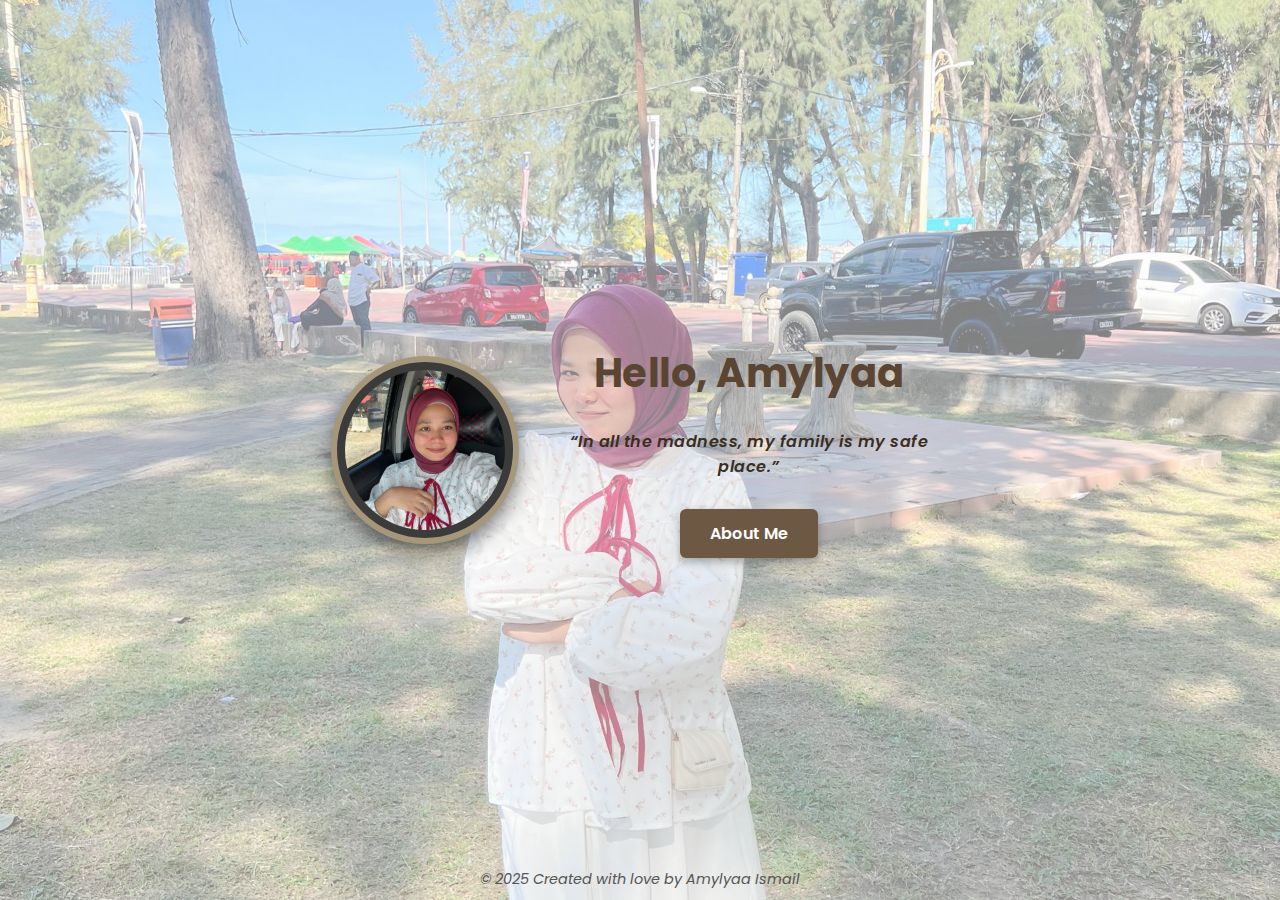
<file: index.html>
<!DOCTYPE html>
<html lang="en">
<head>
  <meta charset="UTF-8" />
  <meta name="viewport" content="width=device-width, initial-scale=1.0"/>
  <title>Amylyaa's Website</title>

  <!-- Poppins Font -->
  <link href="https://fonts.googleapis.com/css2?family=Poppins:wght@400;600;700&display=swap" rel="stylesheet" />

  <style>
    body, html {
      margin: 0;
      padding: 0;
      height: 100%;
      font-family: 'Poppins', sans-serif;
      overflow: hidden;
      background: url("images/amy 5.jpg") no-repeat center center fixed;
      background-size: cover;
    }

    .overlay {
      position: absolute;
      inset: 0;
      background: rgba(255, 255, 255, 0.5); /* boleh ubah ketelusan */
      color: #333;
      display: flex;
      flex-direction: column;
      justify-content: center;
      align-items: center;
      text-align: center;
      padding: 20px;
      box-sizing: border-box;
    }

    .intro {
      display: flex;
      align-items: center;
      gap: 30px;
      flex-wrap: wrap;
      justify-content: center;
      text-align: left;
    }

    .tv-frame {
      width: 160px;
      height: 160px;
      background: #3b3b3b;
      border: 6px solid #a6977b;
      border-radius: 50%;
      padding: 8px;
      position: relative;
      box-shadow: 0 10px 20px rgba(0, 0, 0, .5);
      flex-shrink: 0;
    }

    .profile-img {
      width: 100%;
      height: 100%;
      object-fit: cover;
      border-radius: 50%;
    }

    .text-content {
      max-width: 400px;
      text-align: center;
      display: flex;
      flex-direction: column;
      align-items: center;
    }

    h1 {
      font-size: 2.5em;
      margin: 10px 0;
      font-weight: 700;
      letter-spacing: 0.5px;
      color: #5a4533;
    }

    .quote {
      font-style: italic;
      font-weight: 600;
      letter-spacing: 0.5px;
      margin-bottom: 20px;
      color: #3b2d22;
    }

    .scroll-button {
      background: #6d5844;
      color: #fff;
      padding: 12px 30px;
      font-weight: 600;
      font-size: 1em;
      border: none;
      margin: 10px;
      cursor: pointer;
      font-family: 'Poppins', sans-serif;
      border-radius: 6px;
      box-shadow: 0 4px 10px rgba(0, 0, 0, .3);
      text-decoration: none;
      transition: background 0.3s ease;
    }

    .scroll-button:hover {
      background: #5a4533;
    }

    footer {
      position: absolute;
      bottom: 10px;
      width: 100%;
      text-align: center;
      font-size: .9em;
      color: #555;
      font-style: italic;
    }

    @media (max-width: 600px) {
      .intro {
        flex-direction: column;
        text-align: center;
      }

      .text-content {
        text-align: center;
      }
    }
  </style>
</head>
<body>

<!-- Home Section -->
<div class="overlay" id="home-section">
  <div class="intro">
    <div class="tv-frame">
      <img src="images/amy 4.jpg" alt="Amylyaa profile" class="profile-img">
    </div>
    <div class="text-content">
      <h1>Hello, Amylyaa</h1>
      <p class="quote">“In all the madness, my family is my safe place.”</p>
      <a href="aboutme.html" class="scroll-button">About Me</a>
    </div>
  </div>
  <footer>© 2025 Created with love by Amylyaa Ismail</footer>
</div>

</body>
</html>
</file>
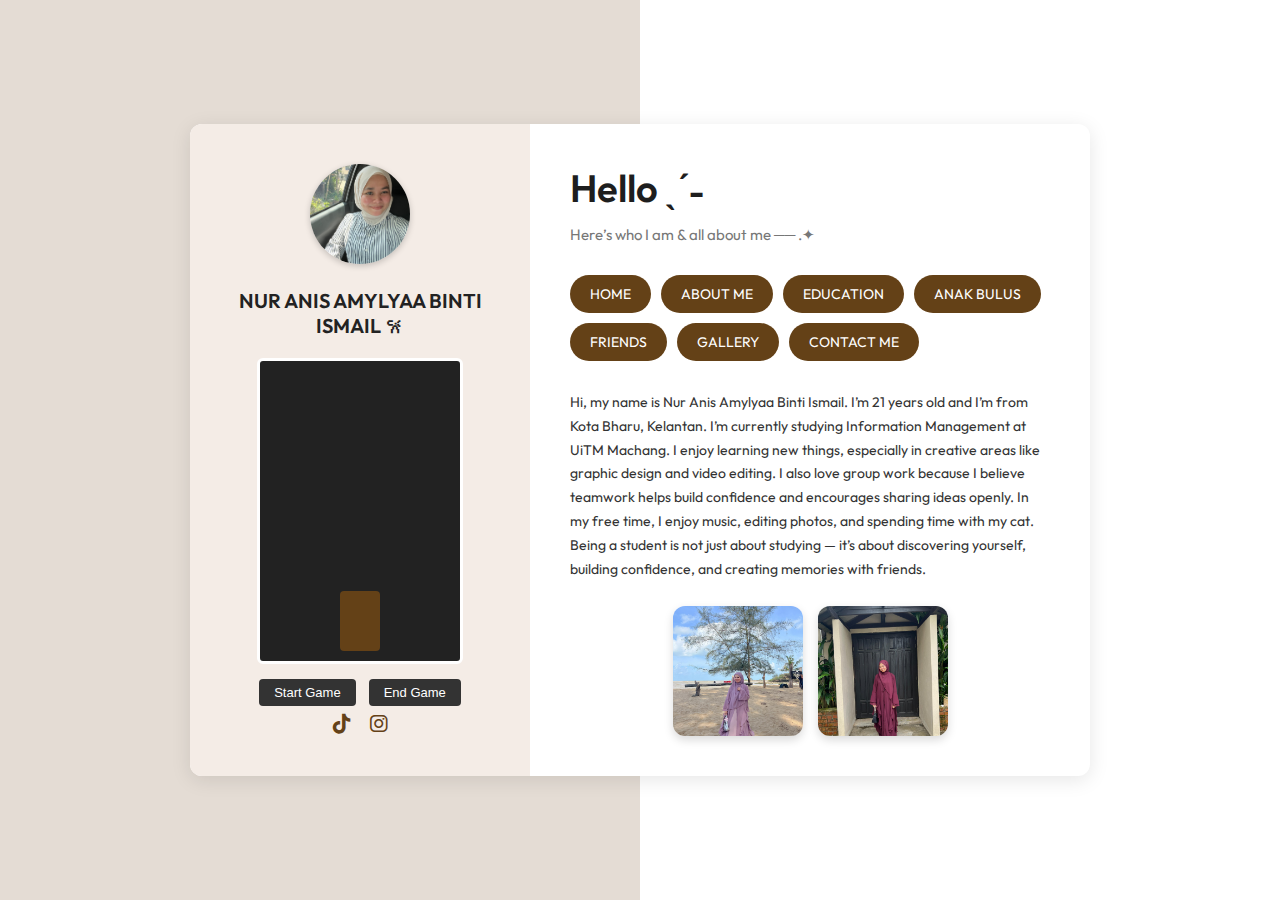
<file: aboutme.html>
<!DOCTYPE html>
<html lang="en">
<head>
  <meta charset="UTF-8" />
  <meta name="viewport" content="width=device-width, initial-scale=1.0"/>
  <title>Profile with Mini Racing Game</title>
  <link href="https://fonts.googleapis.com/css2?family=Outfit:wght@400;600&display=swap" rel="stylesheet">
  <link rel="stylesheet" href="https://cdnjs.cloudflare.com/ajax/libs/font-awesome/6.5.0/css/all.min.css"/>
  <style>
    body {
      margin: 0;
      font-family: 'Outfit', sans-serif;
      background: linear-gradient(to right, #e4dcd4 50%, #ffffff 50%);
      display: flex;
      height: 100vh;
      align-items: center;
      justify-content: center;
    }

    .container {
      display: flex;
      background-color: white;
      box-shadow: 0 4px 20px rgba(0,0,0,0.1);
      border-radius: 12px;
      overflow: hidden;
    }

    .left-card {
      background-color: #f4ece6;
      padding: 40px 30px;
      text-align: center;
      width: 280px;
    }

    .left-card img {
      width: 100px;
      height: 100px;
      border-radius: 50%;
      object-fit: cover;
      margin-bottom: 20px;
      box-shadow: 0 2px 6px rgba(0,0,0,0.2);
    }

    .name {
      font-weight: 600;
      font-size: 20px;
      color: #222;
      margin-bottom: 10px;
    }

    .game-container {
      margin-top: 20px;
      width: 200px;
      height: 300px;
      background-color: #222;
      position: relative;
      overflow: hidden;
      border: 3px solid white;
      margin-left: auto;
      margin-right: auto;
      border-radius: 6px;
    }

    .car {
      width: 40px;
      height: 60px;
      background-color: #644117;
      position: absolute;
      bottom: 10px;
      left: 80px;
      border-radius: 4px;
    }

    .enemy {
      width: 40px;
      height: 60px;
      background-color: white;
      position: absolute;
      top: -60px;
      left: 0;
      border-radius: 4px;
    }

    .game-buttons {
      margin-top: 10px;
    }

    .game-buttons button {
      padding: 6px 15px;
      margin: 5px;
      font-size: 13px;
      border: none;
      border-radius: 4px;
      color: white;
      cursor: pointer;
      background-color: #333;
    }

    .game-buttons button:hover {
      background-color: #000;
    }

    .social-icons a {
      margin: 0 8px;
      color: #644117;
      text-decoration: none;
      font-size: 20px;
    }

    .right-card {
      padding: 40px;
      max-width: 480px;
    }

    .right-card h1 {
      margin: 0;
      font-size: 38px;
      font-weight: 600;
      color: #1e1e1e;
    }

    .right-card p.subtitle {
      margin: 10px 0 28px;
      font-size: 15px;
      color: #777;
    }

    .hero-buttons {
      margin-bottom: 30px;
      display: flex;
      flex-wrap: wrap;
      gap: 10px;
    }

    .hero-buttons a {
      padding: 10px 20px;
      background-color: #644117;
      color: white;
      text-decoration: none;
      border-radius: 20px;
      font-size: 14px;
      transition: background-color 0.3s ease;
    }

    .hero-buttons a:hover {
      background-color: black;
    }

    .right-card p {
      font-size: 14px;
      color: #333;
      line-height: 1.7;
    }

    .extra-images {
      margin-top: 25px;
      display: flex;
      gap: 15px;
      justify-content: center;
    }

    .extra-images img {
      width: 130px;
      height: 130px;
      object-fit: cover;
      border-radius: 12px;
      box-shadow: 0 4px 10px rgba(0,0,0,0.15);
    }
  </style>
</head>
<body>
<div class="container">
  <div class="left-card">
    <img src="images/amy 1.jpg" alt="Profile Picture">
    <div class="name">NUR ANIS AMYLYAA BINTI ISMAIL 𐙚</div>
    <div class="game-container" id="game">
      <div class="car" id="car"></div>
    </div>
    <div class="game-buttons">
      <button onclick="startGame()">Start Game</button>
      <button onclick="endGame()">End Game</button>
    </div>
    <div class="social-icons">
      <a href="https://www.tiktok.com/@amylyaa3" target="_blank"><i class="fab fa-tiktok"></i></a>
      <a href="https://www.instagram.com/amylyaa___" target="_blank"><i class="fab fa-instagram"></i></a>
    </div>
  </div>

  <div class="right-card">
    <h1>Hello ˎˊ˗</h1>
    <p class="subtitle">Here’s who I am & all about me ── .✦</p>
    <div class="hero-buttons">
      <a href="index.html">HOME</a>
      <a href="aboutme.html">ABOUT ME</a>
      <a href="education.html">EDUCATION</a>
      <a href="anak bulus.html">ANAK BULUS</a>
      <a href="friends.html">FRIENDS</a>
      <a href="gallery.html">GALLERY</a>
      <a href="contact.html">CONTACT ME</a>
    </div>
    <p>
      Hi, my name is Nur Anis Amylyaa Binti Ismail. I’m 21 years old and I’m from Kota Bharu, Kelantan. I’m currently studying Information Management at UiTM Machang.
      I enjoy learning new things, especially in creative areas like graphic design and video editing. I also love group work because I believe teamwork helps build confidence and encourages sharing ideas openly.
      In my free time, I enjoy music, editing photos, and spending time with my cat. Being a student is not just about studying — it’s about discovering yourself, building confidence, and creating memories with friends.
    </p>
    <div class="extra-images">
      <img src="images/amy 2.jpg" alt="Photo 1">
      <img src="images/amy 3.jpg" alt="Photo 2">
    </div>
  </div>
</div>

<script>
  const game = document.getElementById('game');
  const car = document.getElementById('car');
  let carX = 80;
  const roadWidth = 200;
  let enemyInterval = null;
  let enemyList = [];

  document.addEventListener('keydown', (e) => {
    if (e.key === 'ArrowLeft' && carX > 0) carX -= 10;
    if (e.key === 'ArrowRight' && carX < roadWidth - 40) carX += 10;
    car.style.left = carX + 'px';
  });

  function createEnemy() {
    const enemy = document.createElement('div');
    enemy.classList.add('enemy');
    enemy.style.left = Math.floor(Math.random() * (roadWidth - 40)) + 'px';
    game.appendChild(enemy);
    enemyList.push(enemy);

    let position = -60;
    const interval = setInterval(() => {
      position += 5;
      enemy.style.top = position + 'px';

      if (
        position + 60 > 240 &&
        parseInt(enemy.style.left) < carX + 40 &&
        parseInt(enemy.style.left) + 40 > carX
      ) {
        alert('Game Over!');
        clearInterval(interval);
        endGame();
      }

      if (position > 300) {
        clearInterval(interval);
        enemy.remove();
      }
    }, 30);
  }

  function startGame() {
    if (!enemyInterval) {
      enemyInterval = setInterval(createEnemy, 1500);
    }
  }

  function endGame() {
    clearInterval(enemyInterval);
    enemyInterval = null;
    enemyList.forEach(enemy => enemy.remove());
    enemyList = [];
  }
</script>
</body>
</html>
</file>
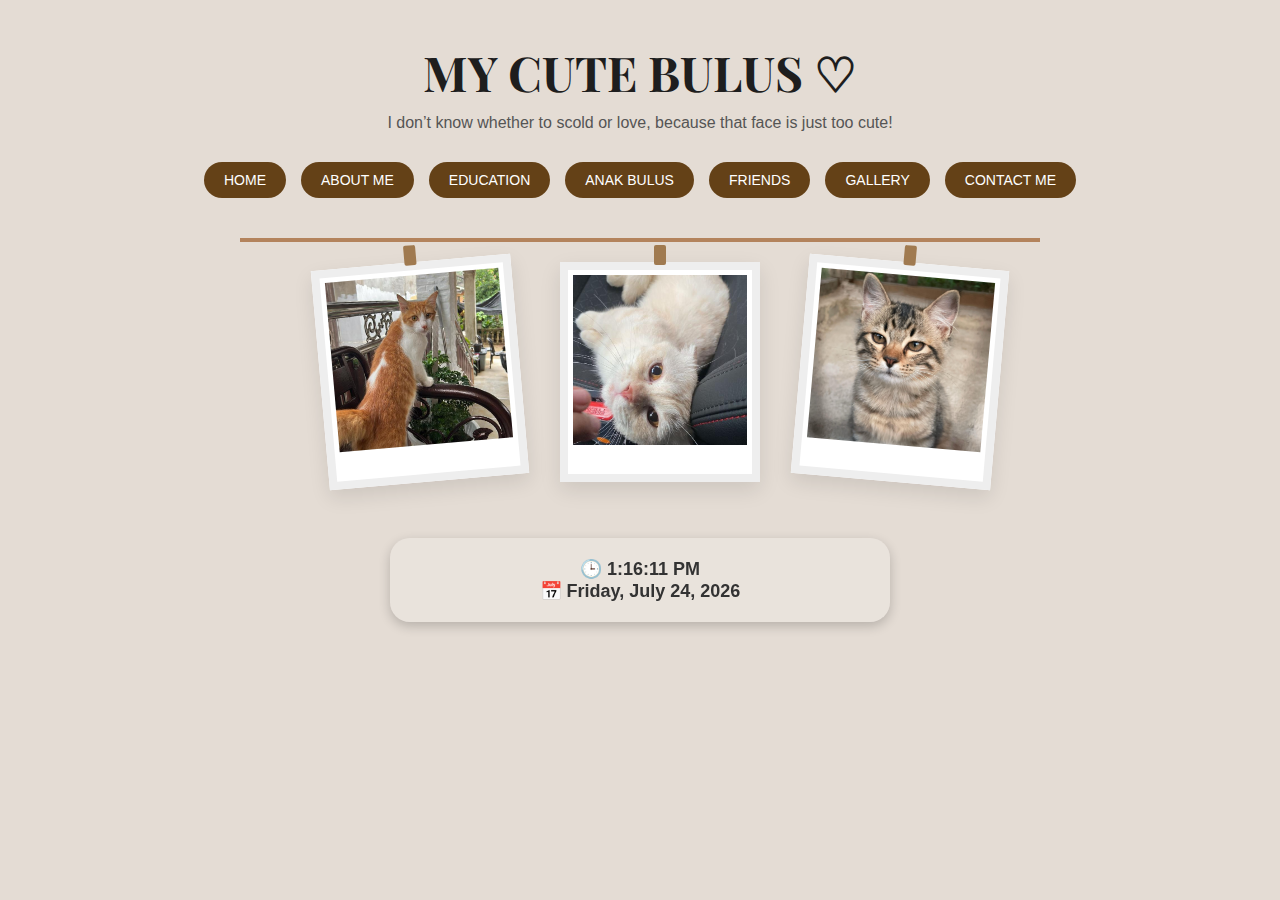
<file: anak bulus.html>
<!DOCTYPE html>
<html lang="en">
<head>
  <meta charset="UTF-8">
  <title>My Cute Bulus</title>
  <link href="https://fonts.googleapis.com/css2?family=Playfair+Display:wght@700&family=Inter:wght@400;600&display=swap" rel="stylesheet">
  <style>
    * {
      margin: 0;
      padding: 0;
      box-sizing: border-box;
    }

    body {
      font-family: Arial, sans-serif;
      background-color: #e4dcd4;
      color: #333;
      text-align: center;
      padding: 40px 20px;
    }

    h1 {
      font-family: 'Playfair Display', serif;
      font-size: 48px;
      color: #1e1e1e;
      margin-bottom: 10px;
    }

    .tagline {
      font-size: 16px;
      color: #555;
      margin-bottom: 30px;
    }

    .hero-buttons {
      margin-bottom: 40px;
      display: flex;
      flex-wrap: wrap;
      justify-content: center;
      gap: 15px;
    }

    .hero-buttons a {
      padding: 10px 20px;
      background-color: #644117;
      color: white;
      text-decoration: none;
      border-radius: 25px;
      font-size: 14px;
      transition: background-color 0.3s ease;
    }

    .hero-buttons a:hover {
      background-color: black;
    }

    /* Hanging photo line */
    .line {
      position: relative;
      width: 100%;
      max-width: 800px;
      margin: 0 auto;
      height: 240px;
      border-top: 4px solid #b3835c;
      margin-top: 40px;
    }

    .photo {
      width: 200px;
      height: 220px;
      background-color: white;
      border: 8px solid #eee;
      box-shadow: 0 8px 20px rgba(0,0,0,0.1);
      padding: 5px;
      position: absolute;
      top: 20px;
      text-align: center;
      transition: transform 0.3s ease;
    }

    .photo img {
      width: 100%;
      height: 170px;
      object-fit: cover;
    }

    .photo1 {
      left: 10%;
      transform: rotate(-5deg);
    }

    .photo2 {
      left: 40%;
      transform: rotate(0deg);
    }

    .photo3 {
      left: 70%;
      transform: rotate(5deg);
    }

    .clip {
      width: 12px;
      height: 20px;
      background: #a07a50;
      position: absolute;
      top: -25px;
      left: 50%;
      transform: translateX(-50%);
      border-radius: 2px;
    }

    .time-calendar {
      margin-top: 60px; /* Diperpendek dari bawah gambar */
      max-width: 500px;
      margin-left: auto;
      margin-right: auto;
      padding: 20px 30px;
      border-radius: 20px;
      background: rgba(255, 255, 255, 0.2);
      backdrop-filter: blur(10px);
      box-shadow: 0 4px 12px rgba(0,0,0,0.2);
      color: #333;
      font-size: 18px;
      font-weight: 600;
    }

    @media (max-width: 768px) {
      .photo {
        width: 140px;
        height: 160px;
        position: static;
        margin: 10px;
        transform: none;
      }

      .photo img {
        height: 120px;
      }

      .line {
        border-top: none;
        height: auto;
      }

      .time-calendar {
        font-size: 16px;
      }
    }
  </style>
</head>
<body>

  <h1>MY CUTE BULUS ♡</h1>
  <div class="tagline">I don’t know whether to scold or love, because that face is just too cute!</div>

  <!-- HERO BUTTONS -->
  <div class="hero-buttons"> 
    <a href="index.html">HOME</a>
    <a href="aboutme.html">ABOUT ME</a>
    <a href="education.html">EDUCATION</a>
    <a href="anak bulus.html">ANAK BULUS</a>
    <a href="friends.html">FRIENDS</a>
    <a href="gallery.html">GALLERY</a>
    <a href="contact.html">CONTACT ME</a>
  </div>

  <!-- Hanging Photos on a Line -->
  <div class="line">
    <div class="photo photo1">
      <div class="clip"></div>
      <img src="images/bulus 1.jpg" alt="Bulus 1">
    </div>
    <div class="photo photo2">
      <div class="clip"></div>
      <img src="images/bulus 2.jpg" alt="Bulus 2">
    </div>
    <div class="photo photo3">
      <div class="clip"></div>
      <img src="images/bulus 3.jpg" alt="Bulus 3">
    </div>
  </div>

  <!-- Jam dan Kalender -->
  <div class="time-calendar" id="timeCalendar">
    <!-- JS akan masukkan masa dan tarikh di sini -->
  </div>

  <script>
    function updateDateTime() {
      const now = new Date();
      const options = { weekday: 'long', year: 'numeric', month: 'long', day: 'numeric' };
      const date = now.toLocaleDateString('en-US', options);
      const time = now.toLocaleTimeString('en-US');
      document.getElementById("timeCalendar").innerHTML = `🕒 ${time} <br> 📅 ${date}`;
    }

    updateDateTime();
    setInterval(updateDateTime, 1000); // Update every second
  </script>

</body>
</html>
</file>
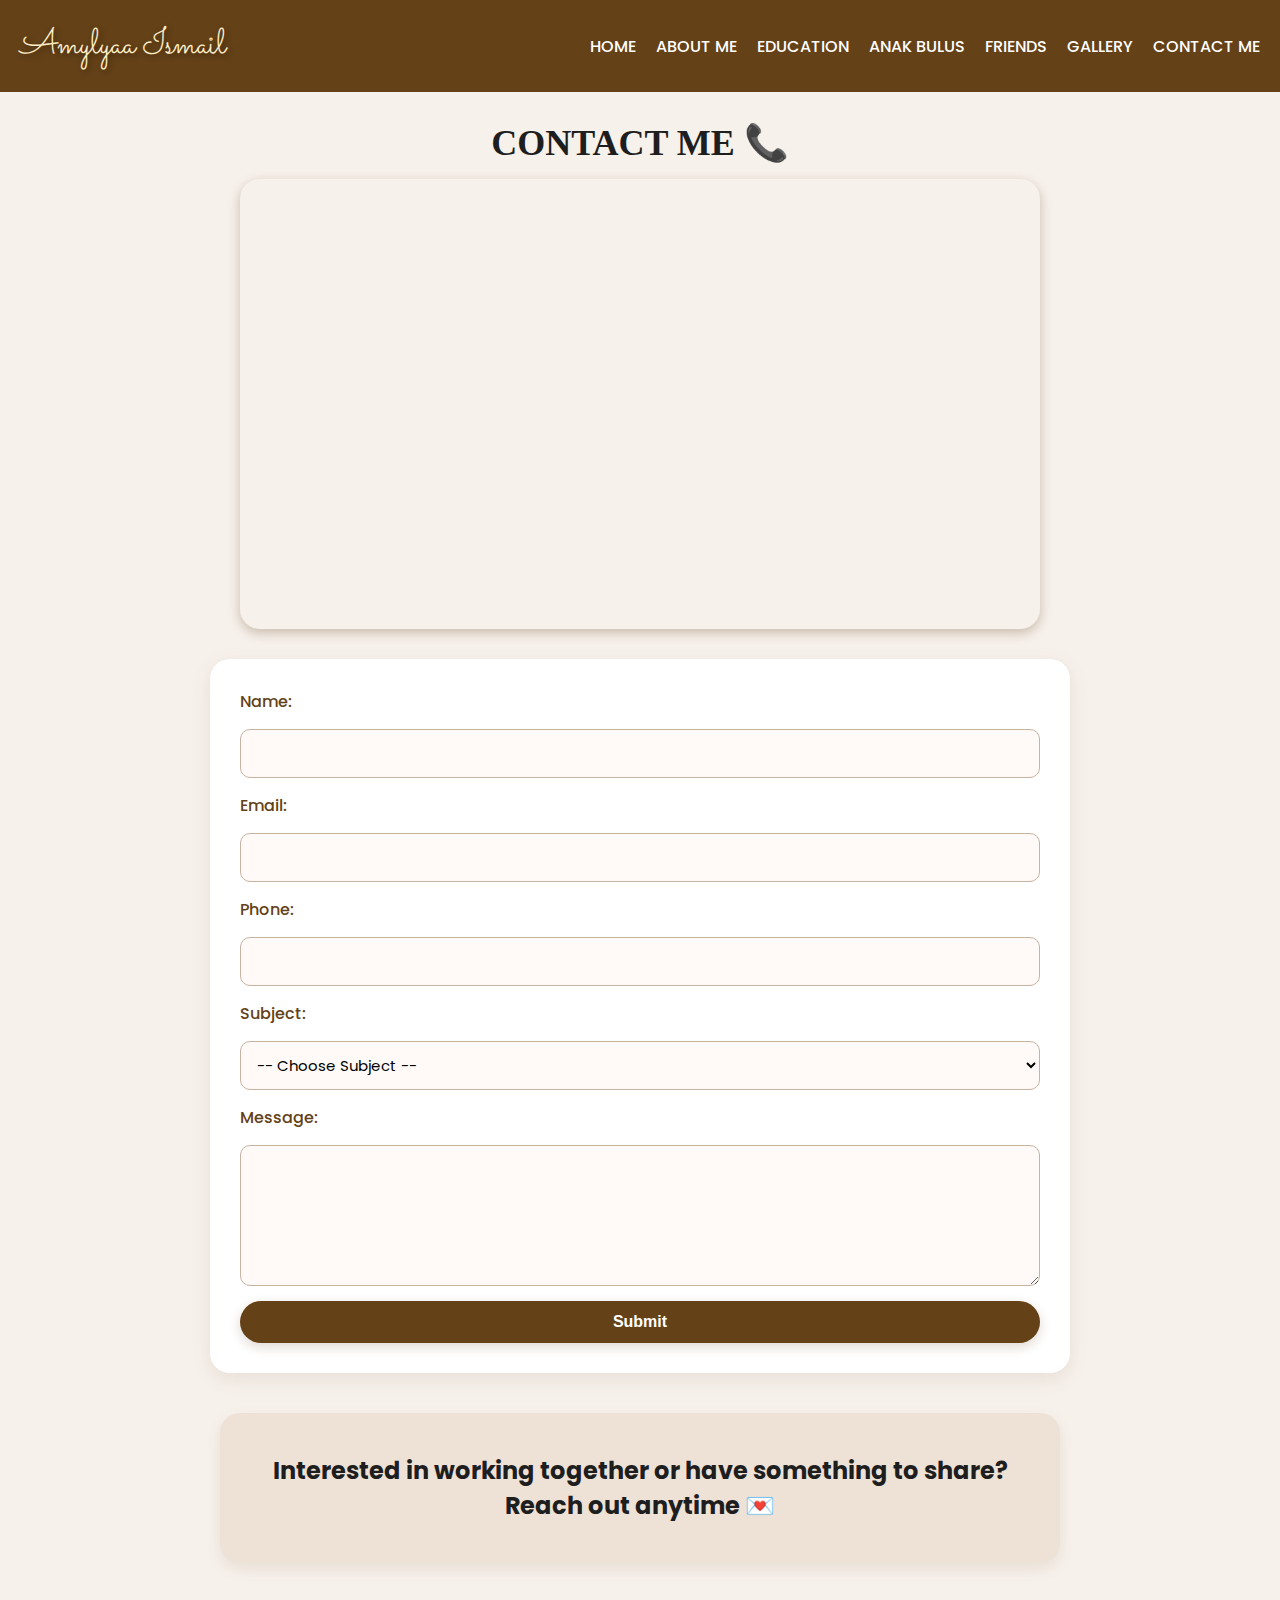
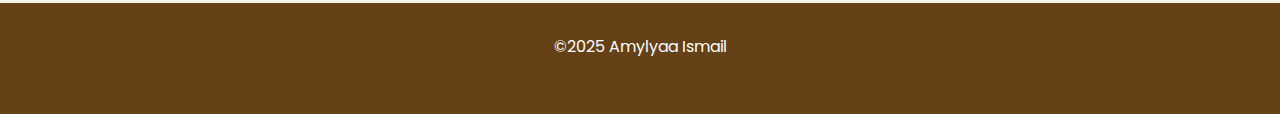
<file: contact.html>
<!DOCTYPE html>
<html lang="en">
<head>
  <meta charset="UTF-8">
  <title>Contact Me</title>
  <link rel="stylesheet" href="css/style.css">

  <!-- Poppins font -->
  <link href="https://fonts.googleapis.com/css2?family=Poppins&display=swap" rel="stylesheet">
  <!-- Stylish font for name -->
  <link href="https://fonts.googleapis.com/css2?family=Sacramento&display=swap" rel="stylesheet">

  <style>
    body {
      margin: 0;
      padding: 0;
      background-color: #f7f1ec;
      font-family: 'Poppins', sans-serif;
      color: #4a2e1d;
    }

    header {
      background-color: #644117;
      padding: 20px;
      color: white;
    }

    .site-header {
      display: flex;
      justify-content: space-between;
      align-items: center;
      flex-wrap: wrap;
    }

    .logo {
      display: flex;
      align-items: center;
      gap: 15px;
    }

    .logo img {
      height: 55px;
      border-radius: 50%;
      box-shadow: 0 0 10px rgba(255,255,255,0.3);
    }

    .logo-name {
      font-family: 'Sacramento', cursive;
      font-size: 36px;
      color: #ffeec9;
      text-shadow: 2px 2px 6px rgba(0,0,0,0.4);
      animation: fadeIn 2s ease-in-out;
    }

    @keyframes fadeIn {
      from { opacity: 0; transform: translateY(-10px); }
      to { opacity: 1; transform: translateY(0); }
    }

    .main-nav ul {
      list-style: none;
      display: flex;
      gap: 20px;
      padding: 0;
      margin: 0;
    }

    .main-nav a {
      color: white;
      text-decoration: none;
      font-weight: 500;
      transition: color 0.3s;
    }

    .main-nav a:hover {
      color: #ffd28a;
    }

    h1 {
      text-align: center;
      font-size: 36px;
      color: #1e1e1e;
      margin: 30px 0 15px;
    }

    iframe {
      display: block;
      margin: 0 auto 30px;
      border-radius: 20px;
      box-shadow: 0 4px 12px rgba(100, 65, 23, 0.3);
      width: 90%;
      max-width: 800px;
    }

    .box1 {
      max-width: 800px;
      margin: auto;
      background-color: #ffffff;
      padding: 30px;
      border-radius: 20px;
      box-shadow: 0 6px 20px rgba(100, 65, 23, 0.1);
    }

    .form-container form {
      display: flex;
      flex-direction: column;
      gap: 15px;
    }

    label {
      font-weight: 500;
      color: #644117;
    }

    input, select, textarea {
      padding: 12px;
      border: 1px solid #c8b3a1;
      border-radius: 10px;
      font-family: 'Poppins', sans-serif;
      font-size: 15px;
      background-color: #fffaf7;
      resize: vertical;
    }

    button {
      background-color: #644117;
      color: white;
      border: none;
      padding: 12px;
      border-radius: 30px;
      font-weight: bold;
      font-size: 16px;
      box-shadow: 0 4px 12px rgba(100, 65, 23, 0.2);
      cursor: pointer;
      transition: background-color 0.3s ease;
    }

    button:hover {
      background-color: #3d2a13;
    }

    .box2 {
      max-width: 800px;
      margin: 40px auto;
      background-color: #eee2d7;
      padding: 20px;
      border-radius: 20px;
      text-align: center;
      color: #1e1e1e;
      box-shadow: 0 6px 15px rgba(100, 65, 23, 0.1);
    }

    footer {
      background-color: #644117;
      color: white;
      display: flex;
      justify-content: center;
      align-items: center;
      text-align: center;
      padding: 15px;
      margin-top: 40px;
    }

    @media (max-width: 768px) {
      .main-nav ul {
        flex-direction: column;
        gap: 10px;
        align-items: flex-start;
      }

      .logo-name {
        font-size: 28px;
      }

      .logo {
        flex-direction: column;
        align-items: flex-start;
      }
    }
  </style>
</head>
<body>
  <header>
    <div class="site-header">
      <div class="logo">
        <span class="logo-name">Amylyaa Ismail</span>
      </div>
      <nav class="main-nav">
        <ul>
          <li><a href="index.html">HOME</a></li>
          <li><a href="aboutme.html">ABOUT ME</a></li>
          <li><a href="education.html">EDUCATION</a></li>
          <li><a href="anak bulus.html">ANAK BULUS</a></li>
          <li><a href="friends.html">FRIENDS</a></li>
          <li><a href="gallery.html">GALLERY</a></li>
          <li><a href="contact.html">CONTACT ME</a></li>
        </ul>
      </nav>
    </div>
  </header>

  <main>
    <h1>CONTACT ME 📞</h1>

    <!-- Google Maps -->
    <iframe src="https://www.google.com/maps/embed?pb=!1m18!1m12!1m3!1d3966.5421459346335!2d102.2454272!3d6.1919613!2m3!1f0!2f0!3f0!3m2!1i1024!2i768!4f13.1!3m3!1m2!1s0x31b6ae002434774f%3A0x8cd4b4e90e836c6d!2sJalan%20Kuala%20Besar%2C%2015350%20Kota%20Bharu%2C%20Kelantan!5e0!3m2!1sen!2smy!4v1751378884409!5m2!1sen!2smy" width="600" height="450" style="border:0;" allowfullscreen="" loading="lazy" referrerpolicy="no-referrer-when-downgrade"></iframe>

    <!-- Form Contact -->
    <div class="box1">
      <div class="form-container">
        <form>
          <label for="name">Name:</label>
          <input type="text" id="name" name="name">

          <label for="email">Email:</label>
          <input type="email" id="email" name="email">

          <label for="phone">Phone:</label>
          <input type="text" id="phone" name="phone">

          <label for="subject">Subject:</label>
          <select id="subject" name="subject">
            <option value="">-- Choose Subject --</option>
            <option value="question">Question</option>
            <option value="complaints">Complaints</option>
          </select>

          <label for="message">Message:</label>
          <textarea id="message" name="message" rows="5"></textarea>

          <button type="submit">Submit</button>
        </form>
      </div>
    </div>

    <!-- Box 2 -->
    <div class="box2">
      <h2>Interested in working together or have something to share? Reach out anytime 💌</h2>
    </div>
  </main>

  <footer>
    <p>&copy;2025 Amylyaa Ismail</p>
  </footer>
</body>
</html>
</file>
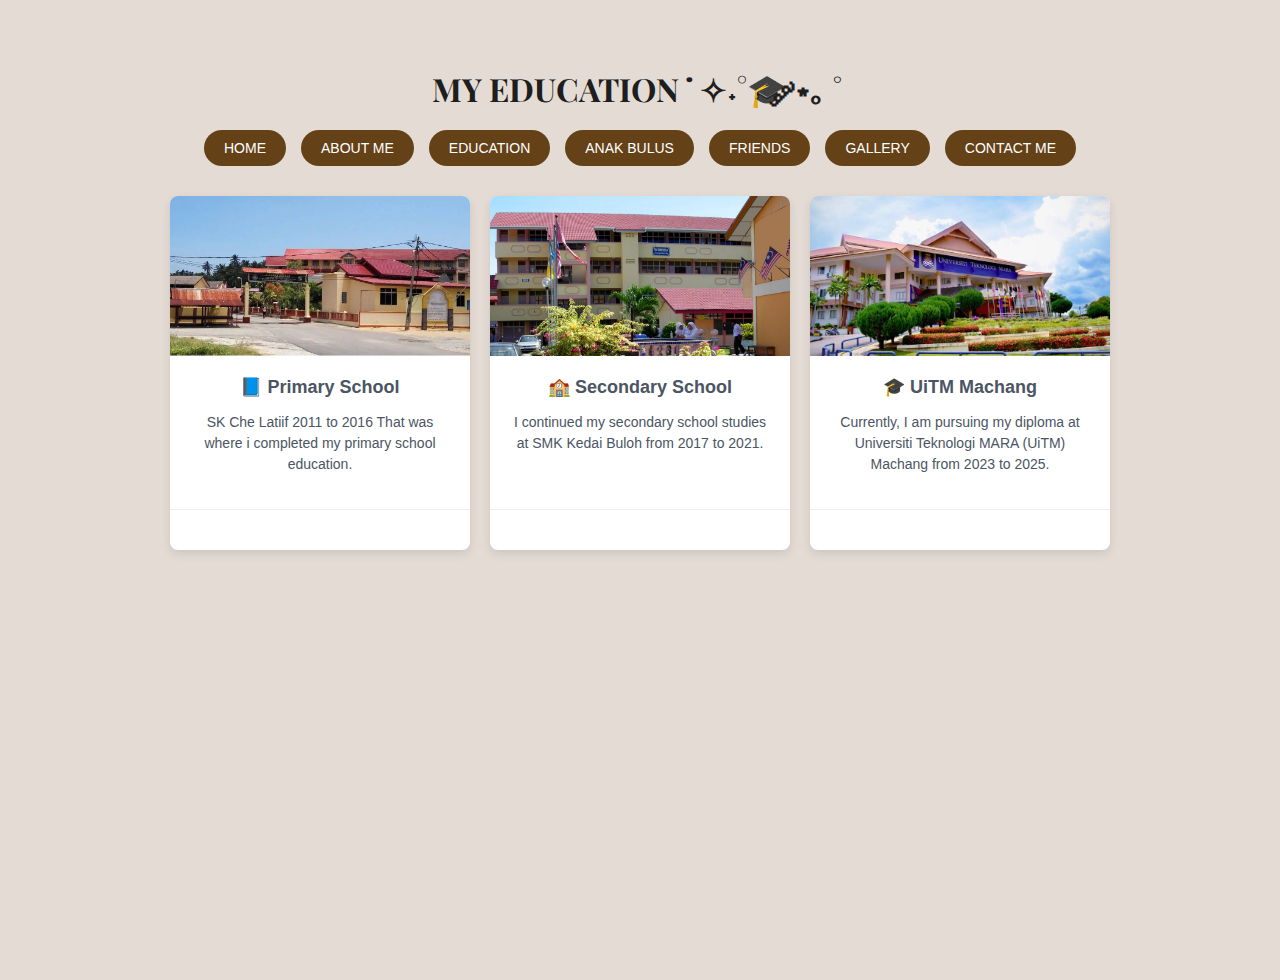
<file: education.html>
<!DOCTYPE html>
<html lang="en">
<head>
  <meta charset="UTF-8">
  <meta name="viewport" content="width=device-width, initial-scale=1">
  <title>My Education</title>

  <!-- Google Font -->
  <link href="https://fonts.googleapis.com/css2?family=Playfair+Display:wght@500;700&display=swap" rel="stylesheet">

  <style>
    html, body {
      height: 100%;
      margin: 0;
      font-family: Arial, sans-serif;
      background-color: #e4dcd4;
    }

    .section {
      padding: 40px 20px;
      text-align: center;
      min-height: 100vh;
    }

    .section h2 {
      font-size: 32px;
      margin-bottom: 20px;
      color: #1e1e1e; /* dikemaskini */
      font-family: 'Playfair Display', serif;
    }

    .hero-buttons {
      margin-bottom: 30px;
      display: flex;
      flex-wrap: wrap;
      justify-content: center;
      gap: 15px;
    }

    .hero-buttons a {
      padding: 10px 20px;
      background-color: #644117;
      color: white;
      text-decoration: none;
      border-radius: 25px;
      font-size: 14px;
      transition: background-color 0.3s ease;
    }

    .hero-buttons a:hover {
      background-color:black;
    }

    .card-container {
      display: flex;
      flex-wrap: wrap;
      justify-content: center;
      gap: 20px;
      max-width: 1200px;
      margin: 0 auto;
    }

    .card {
      background-color: #fff;
      border-radius: 8px;
      box-shadow: 0 4px 10px rgba(0, 0, 0, 0.1);
      width: 300px;
      overflow: hidden;
      display: flex;
      flex-direction: column;
    }

    .card img {
      width: 100%;
      height: 160px;
      object-fit: cover;
    }

    .card-content {
      padding: 20px;
      flex: 1;
    }

    .card-content h3 {
      font-size: 18px;
      margin: 0 0 10px;
      color: #4b5563; /* dikemaskini */
    }

    .card-content p {
      font-size: 14px;
      color: #4b5563; /* juga dikemaskini */
      line-height: 1.5;
    }

    .card-footer {
      padding: 20px;
      text-align: center;
      border-top: 1px solid #eee;
    }

    .card-footer a {
      display: inline-block;
      padding: 10px 20px;
      background-color: #00b7b1;
      color: white;
      text-decoration: none;
      border-radius: 4px;
      font-weight: bold;
    }

    .card-footer a:hover {
      background-color: #01928d;
    }

    @media (max-width: 768px) {
      .card-container {
        flex-direction: column;
        align-items: center;
      }
    }
  </style>
</head>
<body>

  <section class="section">
    <h2>MY EDUCATION ˙✧˖°🎓 ༘⋆｡ ˚</h2>

    <!-- HERO BUTTONS START --> 
    <div class="hero-buttons"> 
      <a href="index.html">HOME</a>
      <a href="aboutme.html">ABOUT ME</a>
      <a href="education.html">EDUCATION</a>
      <a href="anak bulus.html">ANAK BULUS</a>
      <a href="friends.html">FRIENDS</a>
      <a href="gallery.html">GALLERY</a>
      <a href="contact.html">CONTACT ME</a>
    </div>
    <!-- HERO BUTTONS END -->

    <div class="card-container">

      <div class="card">
        <img src="images/sk.jpg" alt="Primary School">
        <div class="card-content">
          <h3>📘 Primary School</h3>
          <p> SK Che Latiif 2011 to 2016 That was where i completed my primary school education. </p>
        </div>
        <div class="card-footer">
        </div>
      </div>

      <div class="card">
        <img src="images/smk.jpg" alt="Secondary School">
        <div class="card-content">
          <h3>🏫 Secondary School</h3>
          <p> I continued my secondary school studies at SMK Kedai Buloh from 2017 to 2021.</p>
        </div>
        <div class="card-footer">
        </div>
      </div>

      <div class="card">
        <img src="images/uitm.jpg" alt="UiTM Machang">
        <div class="card-content">
          <h3>🎓 UiTM Machang</h3>
          <p> Currently, I am pursuing my diploma at Universiti Teknologi MARA (UiTM) Machang from 2023 to 2025.</p>
        </div>
        <div class="card-footer">
        </div>
      </div>

    </div>
  </section>

</body>
</html>
</file>
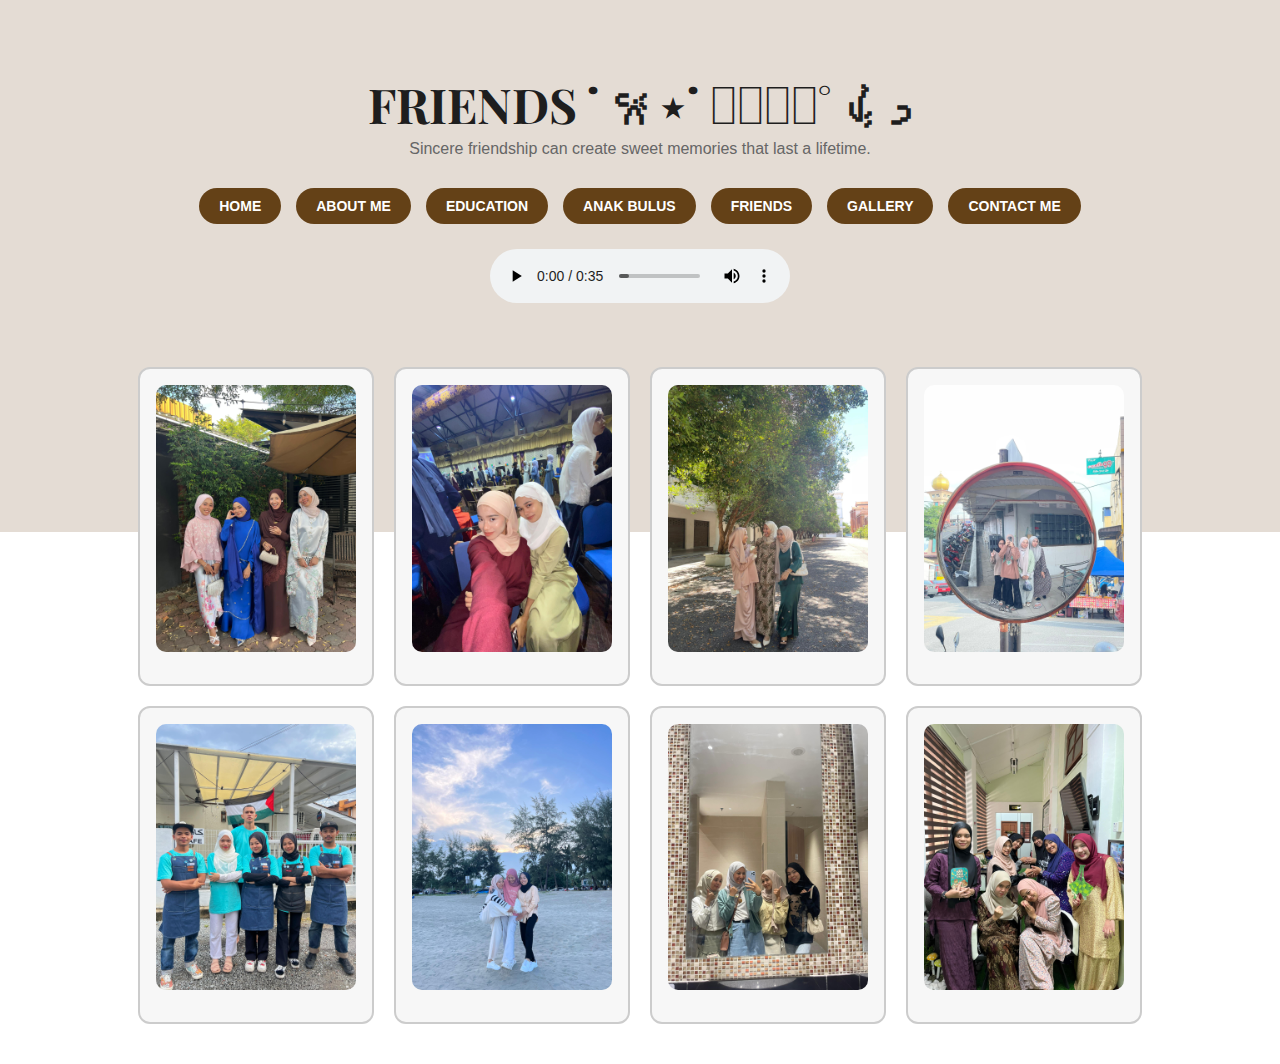
<file: friends.html>
<!DOCTYPE html>
<html lang="en">
<head>
  <meta charset="UTF-8" />
  <meta name="viewport" content="width=device-width, initial-scale=1.0"/>
  <title>Friend</title>

  <!-- GOOGLE FONT: Playfair Display -->
  <link href="https://fonts.googleapis.com/css2?family=Playfair+Display:wght@500;700&display=swap" rel="stylesheet">

  <style>
    body {
      margin: 0;
      font-family: Arial, sans-serif;
      background: linear-gradient(to bottom, #e4dcd4 50%, #ffffff 50%);
      color: #333;
    }

    header {
      text-align: center;
      padding: 40px 20px 20px;
    }

    header h1 {
      font-size: 48px;
      margin-bottom: 4px; /* Lebih rapat dengan ayat bawah */
      font-family: 'Playfair Display', serif;
      color: #1e1e1e;
    }

    header p {
      font-size: 16px;
      color: #666;
      margin-top: 0; /* Terus rapat dengan tajuk */
    }

    .hero-buttons {
      margin-top: 30px;
      display: flex;
      flex-wrap: wrap;
      justify-content: center;
      gap: 15px;
    }

    .hero-buttons a {
      padding: 10px 20px;
      background-color: #644117;
      color: white;
      text-decoration: none;
      border-radius: 25px;
      font-size: 14px;
      font-weight: bold;
      transition: background-color 0.3s ease;
    }

    .hero-buttons a:hover {
      background-color: black;
    }

    .audio-player {
      margin-top: 25px;
    }

    .card-container {
      display: flex;
      justify-content: center;
      flex-wrap: wrap;
      gap: 20px;
      padding: 40px 20px;
      background-color: transparent;
    }

    .card {
      width: 200px;
      padding: 16px;
      border: 2px solid #ccc;
      border-radius: 12px;
      text-align: center;
      background-color: #f7f7f7;
    }

    .card img {
      width: 100%;
      border-radius: 10px;
      margin-bottom: 12px;
    }

    .card h4 {
      margin: 10px 0 5px;
      font-size: 16px;
    }

    .card p {
      font-size: 14px;
      color: #555;
    }
  </style>
</head>
<body>

  <header>
    <h1>FRIENDS ˙𐙚⋆˙𖠋𖠋𖠋⋆˚ᡣ𐭩</h1>
    <p>Sincere friendship can create sweet memories that last a lifetime.</p>

    <!-- HERO BUTTONS START -->
    <div class="hero-buttons">
      <a href="index.html">HOME</a>
      <a href="aboutme.html">ABOUT ME</a>
      <a href="education.html">EDUCATION</a>
      <a href="anak bulus.html">ANAK BULUS</a>
      <a href="friends.html">FRIENDS</a>
      <a href="gallery.html">GALLERY</a>
      <a href="contact.html">CONTACT ME</a>
    </div>
    <!-- HERO BUTTONS END -->

    <!-- AUDIO PLAYER START -->
    <div class="audio-player">
      <audio controls autoplay loop>
        <source src="audio 1.mp3" type="audio/mpeg">
        Your browser does not support the audio element.
      </audio>
    </div>
    <!-- AUDIO PLAYER END -->
  </header>

  <div class="card-container">
    <div class="card">
      <img src="images/person 1.jpg" alt="Person 1"/>
    </div>
    <div class="card">
      <img src="images/person 2.jpg" alt="Person 2"/>
    </div>
    <div class="card">
      <img src="images/person 3.jpg" alt="Person 3"/>
    </div>
    <div class="card">
      <img src="images/person 4.jpg" alt="Person 4"/>
    </div>
    <div class="card">
      <img src="images/person 5.jpg" alt="Person 5"/>
    </div>
    <div class="card">
      <img src="images/person 6.jpg" alt="Person 6"/>
    </div>
    <div class="card">
      <img src="images/person 7.jpg" alt="Person 7"/>
    </div>
    <div class="card">
      <img src="images/person 8.jpg" alt="Person 8"/>
    </div>
  </div>

</body>
</html>
</file>
<file: css/style.css>
-index

body {
  margin: 0;
  font-family: 'Outfit', sans-serif;
  background: linear-gradient(to bottom right, #fbeee0, #ffffff);
  display: flex;
  flex-direction: column;
  align-items: center;
  justify-content: center;
  min-height: 100vh;
  text-align: center;
  color: #333;
}

h1 {
  font-size: 40px;
  font-weight: 600;
  margin-bottom: 10px;
}

p {
  font-size: 16px;
  max-width: 500px;
  margin-bottom: 40px;
}

.nav-buttons {
  display: flex;
  flex-wrap: wrap;
  gap: 15px;
  justify-content: center;
}

.nav-buttons a {
  text-decoration: none;
  padding: 12px 24px;
  background-color: #644117;
  color: white;
  border-radius: 30px;
  font-size: 14px;
  font-weight: 500;
  transition: 0.3s ease;
}

.nav-buttons a:hover {
  background-color: #000;
}

footer {
  margin-top: 60px;
  font-size: 13px;
  color: #888;
}

@media (max-width: 600px) {
  h1 {
    font-size: 30px;
  }

  .nav-buttons a {
    padding: 10px 20px;
    font-size: 13px;
  }
}

-aboutme

.left-card {
  background-color: #f4ece6;
  padding: 40px 30px;
  text-align: center;
  width: 280px;
  border-right: 1px solid #ddd;
  display: flex;
  flex-direction: column;
  align-items: center;
  justify-content: flex-start;
}

.left-card img {
  width: 120px;
  height: 120px;
  border-radius: 50%;
  object-fit: cover;
  margin-bottom: 20px;
  border: 3px solid #644117;
  box-shadow: 0 4px 10px rgba(0, 0, 0, 0.15);
}

.name {
  font-weight: 700;
  font-size: 18px;
  color: #2b1b0f;
  margin-bottom: 15px;
  line-height: 1.3;
}

.game-container {
  margin-top: 20px;
  width: 200px;
  height: 300px;
  background-color: #1e1e1e;
  position: relative;
  overflow: hidden;
  border: 3px solid #fff;
  margin-left: auto;
  margin-right: auto;
  border-radius: 8px;
}

.game-buttons {
  margin-top: 12px;
  display: flex;
  gap: 8px;
  justify-content: center;
}

.game-buttons button {
  padding: 6px 14px;
  font-size: 13px;
  border: none;
  border-radius: 5px;
  background-color: #644117;
  color: white;
  font-weight: 600;
  cursor: pointer;
  transition: background-color 0.3s ease;
}

.game-buttons button:hover {
  background-color: #3d290f;
}

.social-icons {
  margin-top: 18px;
}

.social-icons a {
  margin: 0 6px;
  color: #644117;
  font-size: 20px;
  transition: color 0.3s ease;
}

.social-icons a:hover {
  color: black;
}

-education

html, body {
  height: 100%;
  margin: 0;
  font-family: Arial, sans-serif;
  background-color: #e4dcd4;
}

.section {
  padding: 40px 20px;
  text-align: center;
  min-height: 100vh;
}

.section h2 {
  font-size: 32px;
  margin-bottom: 20px;
  color: #1e1e1e;
  font-family: 'Playfair Display', serif;
}

.hero-buttons {
  margin-bottom: 30px;
  display: flex;
  flex-wrap: wrap;
  justify-content: center;
  gap: 15px;
}

.hero-buttons a {
  padding: 10px 20px;
  background-color: #644117;
  color: white;
  text-decoration: none;
  border-radius: 25px;
  font-size: 14px;
  transition: background-color 0.3s ease;
}

.hero-buttons a:hover {
  background-color: black;
}

.card-container {
  display: flex;
  flex-wrap: wrap;
  justify-content: center;
  gap: 20px;
  max-width: 1200px;
  margin: 0 auto;
}

.card {
  background-color: #fff;
  border-radius: 8px;
  box-shadow: 0 4px 10px rgba(0, 0, 0, 0.1);
  width: 300px;
  overflow: hidden;
  display: flex;
  flex-direction: column;
}

.card img {
  width: 100%;
  height: 160px;
  object-fit: cover;
}

.card-content {
  padding: 20px;
  flex: 1;
}

.card-content h3 {
  font-size: 18px;
  margin: 0 0 10px;
  color: #4b5563;
}

.card-content p {
  font-size: 14px;
  color: #4b5563;
  line-height: 1.5;
}

.card-footer {
  padding: 20px;
  text-align: center;
  border-top: 1px solid #eee;
}

.card-footer a {
  display: inline-block;
  padding: 10px 20px;
  background-color: #00b7b1;
  color: white;
  text-decoration: none;
  border-radius: 4px;
  font-weight: bold;
}

.card-footer a:hover {
  background-color: #01928d;
}

@media (max-width: 768px) {
  .card-container {
    flex-direction: column;
    align-items: center;
  }
}

-anak bulus

body {
  margin: 0;
  font-family: 'Outfit', sans-serif;
  background: linear-gradient(to right, #e4dcd4 50%, #ffffff 50%);
  display: flex;
  height: 100vh;
  align-items: center;
  justify-content: center;
}

.container {
  display: flex;
  background-color: white;
  box-shadow: 0 4px 20px rgba(0,0,0,0.1);
  border-radius: 12px;
  overflow: hidden;
}

.left-card {
  background-color: #f4ece6;
  padding: 40px 30px;
  text-align: center;
  width: 280px;
}

.left-card img {
  width: 100px;
  height: 100px;
  border-radius: 50%;
  object-fit: cover;
  margin-bottom: 20px;
  box-shadow: 0 2px 6px rgba(0,0,0,0.2);
}

.name {
  font-weight: 600;
  font-size: 20px;
  color: #222;
  margin-bottom: 10px;
}

.game-container {
  margin-top: 20px;
  width: 200px;
  height: 300px;
  background-color: #222;
  position: relative;
  overflow: hidden;
  border: 3px solid white;
  margin-left: auto;
  margin-right: auto;
  border-radius: 6px;
}

.car {
  width: 40px;
  height: 60px;
  background-color: #644117;
  position: absolute;
  bottom: 10px;
  left: 80px;
  border-radius: 4px;
}

.enemy {
  width: 40px;
  height: 60px;
  background-color: white;
  position: absolute;
  top: -60px;
  left: 0;
  border-radius: 4px;
}

.game-buttons {
  margin-top: 10px;
}

.game-buttons button {
  padding: 6px 15px;
  margin: 5px;
  font-size: 13px;
  border: none;
  border-radius: 4px;
  color: white;
  cursor: pointer;
  background-color: #333;
}

.game-buttons button:hover {
  background-color: #000;
}

.social-icons a {
  margin: 0 8px;
  color: #644117;
  text-decoration: none;
  font-size: 20px;
}

.right-card {
  padding: 40px;
  max-width: 480px;
}

.right-card h1 {
  margin: 0;
  font-size: 38px;
  font-weight: 600;
  color: #1e1e1e;
}

.right-card p.subtitle {
  margin: 10px 0 28px;
  font-size: 15px;
  color: #777;
}

.hero-buttons {
  margin-bottom: 30px;
  display: flex;
  flex-wrap: wrap;
  gap: 10px;
}

.hero-buttons a {
  padding: 10px 20px;
  background-color: #644117;
  color: white;
  text-decoration: none;
  border-radius: 20px;
  font-size: 14px;
  transition: background-color 0.3s ease;
}

.hero-buttons a:hover {
  background-color: black;
}

.right-card p {
  font-size: 14px;
  color: #333;
  line-height: 1.7;
}

.extra-images {
  margin-top: 25px;
  display: flex;
  gap: 15px;
  justify-content: center;
}

.extra-images img {
  width: 130px;
  height: 130px;
  object-fit: cover;
  border-radius: 12px;
  box-shadow: 0 4px 10px rgba(0,0,0,0.15);
}

-friend 

body {
  margin: 0;
  font-family: 'Georgia', serif;
  background: linear-gradient(to bottom, #e4dcd4 50%, #ffffff 50%);
  color: #333;
}

header {
  text-align: center;
  padding: 40px 20px 20px;
}

header h1 {
  font-size: 48px;
  margin-bottom: 4px;
  font-family: 'Playfair Display', serif;
  color: #1e1e1e;
}

header p {
  font-size: 16px;
  color: #666;
  margin-top: 0;
}

.hero-buttons {
  margin-top: 30px;
  display: flex;
  flex-wrap: wrap;
  justify-content: center;
  gap: 15px;
}

.hero-buttons a {
  padding: 10px 20px;
  background-color: #644117;
  color: white;
  text-decoration: none;
  border-radius: 25px;
  font-size: 14px;
  font-weight: bold;
  transition: background-color 0.3s ease;
}

.hero-buttons a:hover {
  background-color: black;
}

.audio-player {
  margin-top: 25px;
}

.card-container {
  display: flex;
  justify-content: center;
  flex-wrap: wrap;
  gap: 20px;
  padding: 40px 20px;
  background-color: transparent;
}

.card {
  width: 200px;
  padding: 16px;
  border: 2px solid #ccc;
  border-radius: 12px;
  text-align: center;
  background-color: #f7f7f7;
}

.card img {
  width: 100%;
  border-radius: 10px;
  margin-bottom: 12px;
}

.card h4 {
  margin: 10px 0 5px;
  font-size: 16px;
}

.card p {
  font-size: 14px;
  color: #555;
}

-gallery

body {
  margin: 0;
  font-family: Arial, sans-serif;
  background-color: #e4dcd4;
  text-align: center;
  padding: 40px 20px;
}

h1 {
  font-size: 36px;
  color: #1e1e1e;
  margin-bottom: 20px;
  font-family: 'Playfair Display', serif;
}

.hero-buttons {
  margin-bottom: 20px;
  display: flex;
  flex-wrap: wrap;
  justify-content: center;
  gap: 15px;
}

.hero-buttons a {
  padding: 10px 20px;
  background-color: #644117;
  color: white;
  text-decoration: none;
  border-radius: 25px;
  font-size: 14px;
  font-weight: bold;
  transition: background-color 0.3s ease;
}

.hero-buttons a:hover {
  background-color: black;
}

.audio-player {
  margin-bottom: 30px;
}

.button-group {
  margin-bottom: 30px;
}

.button-group button {
  padding: 10px 20px;
  margin: 5px;
  background-color: #111;
  color: white;
  border: none;
  border-radius: 4px;
  font-weight: bold;
  cursor: pointer;
  transition: background-color 0.3s ease;
}

.button-group button:hover {
  background-color: #333;
}

.slideshow-container {
  position: relative;
  max-width: 800px;
  margin: 0 auto 30px;
}

.slide {
  display: none;
}

.slide img {
  width: 100%;
  height: 400px;
  object-fit: cover;
  border-radius: 10px;
  box-shadow: 0 2px 8px rgba(0,0,0,0.2);
}

.active {
  display: block;
}

.fade {
  animation: fadeEffect 1.5s;
}

@keyframes fadeEffect {
  from {opacity: 0.4;}
  to {opacity: 1;}
}

.video-gallery {
  display: flex;
  flex-wrap: wrap;
  justify-content: center;
  gap: 20px;
  margin-top: 40px;
}

.video-gallery video {
  width: 300px;
  height: 200px;
  border-radius: 10px;
  box-shadow: 0 2px 8px rgba(0,0,0,0.2);
}

-contact

body {
  margin: 0;
  padding: 0;
  background-color: #f7f1ec;
  font-family: 'Poppins', sans-serif;
  color: #4a2e1d;
}

header {
  background-color: #644117;
  padding: 20px;
  color: white;
}

.site-header {
  display: flex;
  justify-content: space-between;
  align-items: center;
}

.logo img {
  height: 50px;
}

.main-nav ul {
  list-style: none;
  display: flex;
  gap: 20px;
  padding: 0;
  margin: 0;
}

.main-nav a {
  color: white;
  text-decoration: none;
  font-weight: 500;
}

h1 {
  text-align: center;
  font-size: 48px;
  color: #644117;
  margin: 40px 0 20px;
}

iframe {
  display: block;
  margin: 0 auto 30px;
  border-radius: 20px;
  box-shadow: 0 4px 12px rgba(100, 65, 23, 0.3);
  width: 90%;
  max-width: 800px;
}

.box1 {
  max-width: 800px;
  margin: auto;
  background-color: #ffffff;
  padding: 30px;
  border-radius: 20px;
  box-shadow: 0 6px 20px rgba(100, 65, 23, 0.1);
}

.form-container form {
  display: flex;
  flex-direction: column;
  gap: 15px;
}

label {
  font-weight: 500;
  color: #644117;
}

input, select, textarea {
  padding: 12px;
  border: 1px solid #c8b3a1;
  border-radius: 10px;
  font-family: 'Poppins', sans-serif;
  font-size: 15px;
  background-color: #fffaf7;
  resize: vertical;
}

button {
  background-color: #644117;
  color: white;
  border: none;
  padding: 12px;
  border-radius: 30px;
  font-weight: bold;
  font-size: 16px;
  box-shadow: 0 4px 12px rgba(100, 65, 23, 0.2);
  cursor: pointer;
  transition: background-color 0.3s ease;
}

button:hover {
  background-color: #3d2a13;
}

.box2 {
  max-width: 800px;
  margin: 40px auto;
  background-color: #eee2d7;
  padding: 20px;
  border-radius: 20px;
  text-align: center;
  color: #1e1e1e;
  box-shadow: 0 6px 15px rgba(100, 65, 23, 0.1);
}

footer {
  background-color: #644117;
  color: white;
  text-align: center;
  padding: 15px;
  margin-top: 40px;
}

@media (max-width: 768px) {
  .main-nav ul {
    flex-direction: column;
    gap: 10px;
    align-items: flex-start;
  }
}
</file>
